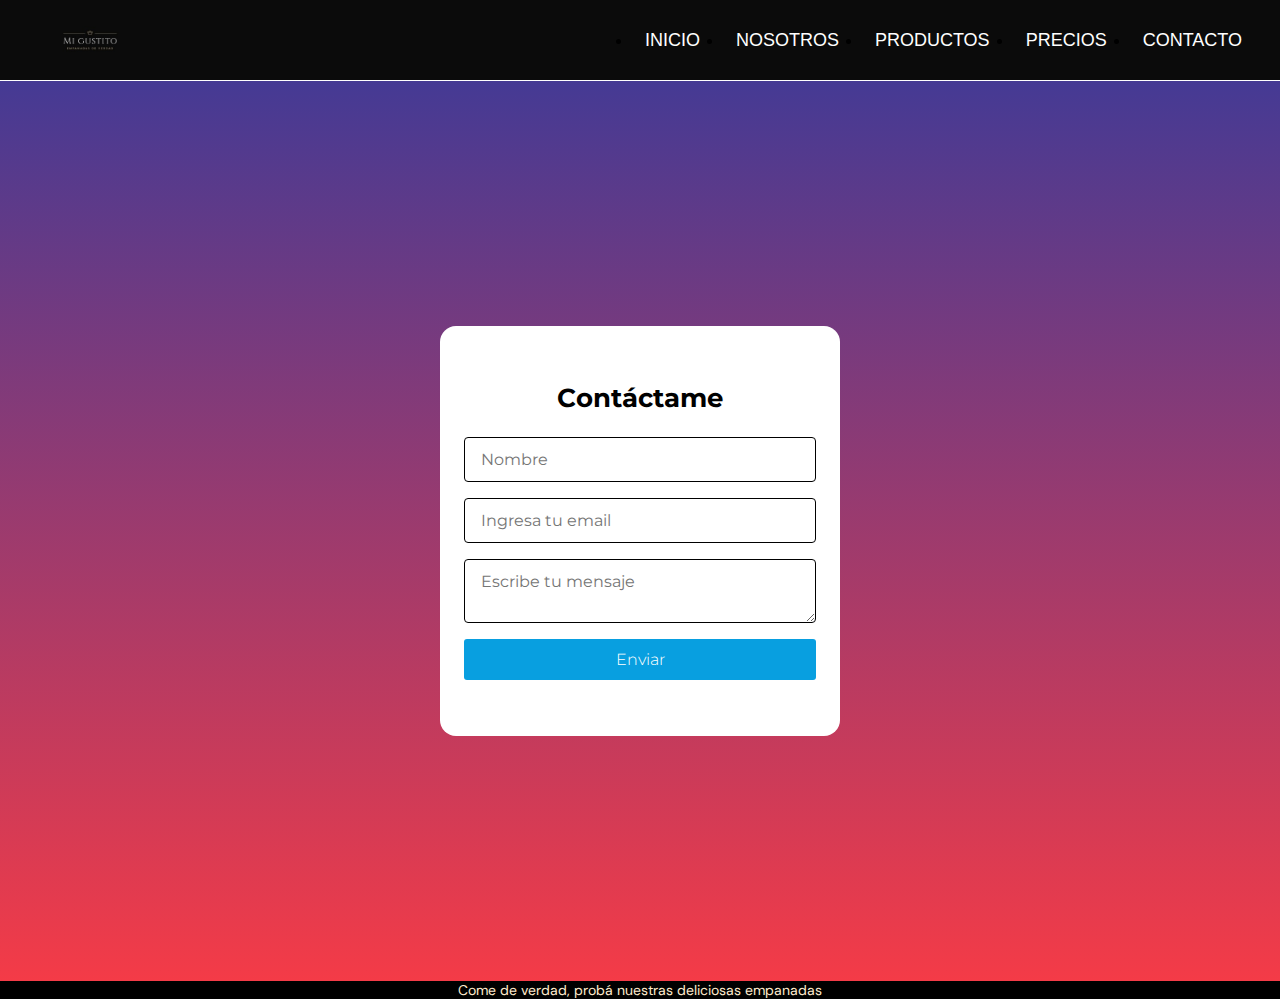
<file: Paginas/contacto.html>
<!DOCTYPE html>
<html lang="en">
<head>
    <meta charset="UTF-8">
    <meta http-equiv="X-UA-Compatible" content="IE=edge">
    <meta name="viewport" content="width=device-width, initial-scale=1.0">
    <title>Mi gustito | Contacto</title>
    <link rel="preconnect" href="https://fonts.googleapis.com">
    <link rel="preconnect" href="https://fonts.gstatic.com" crossorigin>
    <link href="https://fonts.googleapis.com/css2?family=DM+Sans:ital@1&family=Fascinate&family=IBM+Plex+Mono:ital,wght@1,300&family=Kdam+Thmor+Pro&display=swap" rel="stylesheet">
    <link rel="preconnect" href="https://fonts.googleapis.com">
    <link rel="preconnect" href="https://fonts.gstatic.com" crossorigin>
    <link href="https://fonts.googleapis.com/css2?family=DM+Sans:ital@1&family=Fascinate&family=IBM+Plex+Mono:ital,wght@1,300&family=Kdam+Thmor+Pro&family=Source+Code+Pro:ital,wght@1,300&display=swap" rel="stylesheet">
    <link rel="preconnect" href="https://fonts.googleapis.com">
    <link rel="preconnect" href="https://fonts.gstatic.com" crossorigin>
    <link href="https://fonts.googleapis.com/css2?family=Alegreya+Sans&family=Charis+SIL&family=DM+Sans:ital@1&family=Fascinate&family=IBM+Plex+Mono:ital,wght@1,300&family=Kdam+Thmor+Pro&family=Libre+Baskerville:ital@1&family=Montserrat:ital,wght@1,300&family=Playfair+Display:ital@1&family=Source+Code+Pro:ital,wght@1,300&display=swap" rel="stylesheet">
    <link rel="stylesheet" href="https://cdnjs.cloudflare.com/ajax/libs/font-awesome/6.1.1/css/all.min.css" integrity="sha512-KfkfwYDsLkIlwQp6LFnl8zNdLGxu9YAA1QvwINks4PhcElQSvqcyVLLD9aMhXd13uQjoXtEKNosOWaZqXgel0g==" crossorigin="anonymous" referrerpolicy="no-referrer" />
    <link rel="stylesheet" href="../estilos.css">
    
</head>
<body>
    <header class="inicioCompl">
        <nav>
            <input type="checkbox" id="check">
            <label for="check" class="icon">
                <i class="fa-solid fa-bars"></i>
            </label>
            <a href="../index.html" class="logo">
                <img src="../imagenes/Logo.jfif" alt="" class="logo__inicio">
            </a>
            <ul class="list__ini">
                <li><a href="../index.html">INICIO</a></li>
                <li><a href="./nosotros.html">NOSOTROS</a></li>
                <li><a href="./productos.html">PRODUCTOS</a></li>
                <li><a href="./precios.html">PRECIOS</a></li>
                <li><a href="./contacto.html">CONTACTO</a></li>
            </ul>
        </nav>
    </header>
    <main class="fond">
        <form class="form">
            <div class="form__container">
                <h1 class="form__titulo">Contáctame</h1>
                    <input type="text" class="form__input" placeholder="Nombre" name="Nombre">
                    <input type="" name="E-mail" class="form__input" placeholder="Ingresa tu email">
                    <textarea class="form__input form__input--message" placeholder="Escribe tu mensaje" name="message"></textarea>
                    <input type="submit" value="Enviar" class="enviado">
            </div>

        </form>
    </main>
    <footer class="footer">
        <p class="footer__descripcion">Come de verdad, probá nuestras deliciosas empanadas </p>
    </footer>
</body>
</html>
</file>
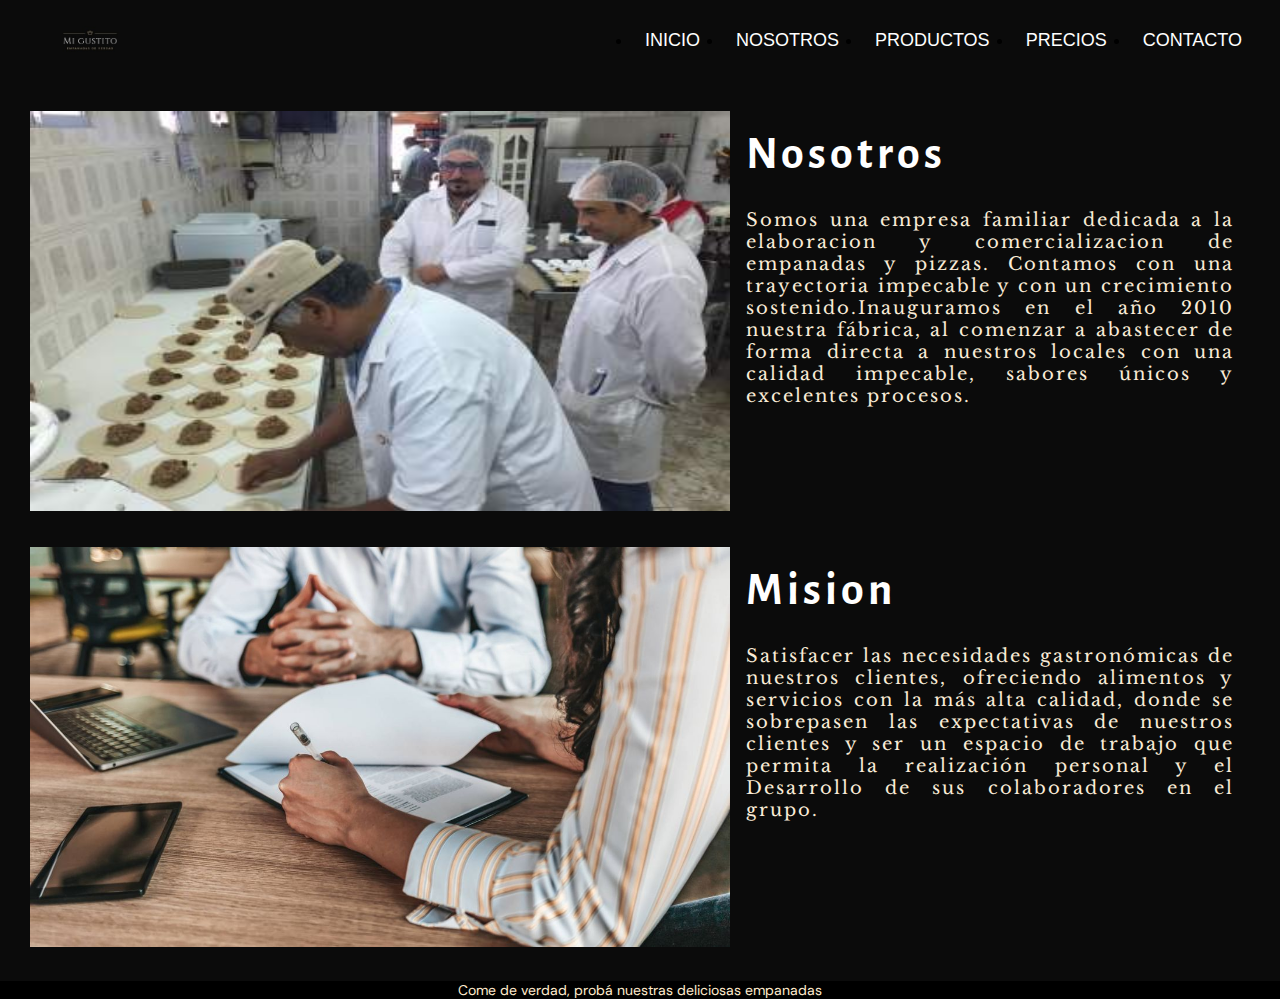
<file: Paginas/nosotros.html>
<!DOCTYPE html>
<html lang="en">
<head>
    <meta charset="UTF-8">
    <meta http-equiv="X-UA-Compatible" content="IE=edge">
    <meta name="viewport" content="width=device-width, initial-scale=1.0">
    <title>Mi gustito | Nosotros</title>
    <link rel="preconnect" href="https://fonts.googleapis.com">
    <link rel="preconnect" href="https://fonts.gstatic.com" crossorigin>
    <link href="https://fonts.googleapis.com/css2?family=DM+Sans:ital@1&family=Fascinate&family=IBM+Plex+Mono:ital,wght@1,300&family=Kdam+Thmor+Pro&display=swap" rel="stylesheet">
    <link rel="preconnect" href="https://fonts.googleapis.com">
    <link rel="preconnect" href="https://fonts.gstatic.com" crossorigin>
    <link href="https://fonts.googleapis.com/css2?family=DM+Sans:ital@1&family=Fascinate&family=IBM+Plex+Mono:ital,wght@1,300&family=Kdam+Thmor+Pro&family=Source+Code+Pro:ital,wght@1,300&display=swap" rel="stylesheet">
    <link rel="preconnect" href="https://fonts.googleapis.com">
    <link rel="preconnect" href="https://fonts.gstatic.com" crossorigin>
    <link href="https://fonts.googleapis.com/css2?family=Alegreya+Sans&family=Charis+SIL&family=DM+Sans:ital@1&family=Fascinate&family=IBM+Plex+Mono:ital,wght@1,300&family=Kdam+Thmor+Pro&family=Playfair+Display:ital@1&family=Source+Code+Pro:ital,wght@1,300&display=swap" rel="stylesheet">
    <link rel="preconnect" href="https://fonts.googleapis.com">
    <link rel="preconnect" href="https://fonts.gstatic.com" crossorigin>
    <link href="https://fonts.googleapis.com/css2?family=Alegreya+Sans&family=Charis+SIL&family=DM+Sans:ital@1&family=Fascinate&family=IBM+Plex+Mono:ital,wght@1,300&family=Kdam+Thmor+Pro&family=Libre+Baskerville:ital@1&family=Playfair+Display:ital@1&family=Source+Code+Pro:ital,wght@1,300&display=swap" rel="stylesheet">
    <link rel="stylesheet" href="https://cdnjs.cloudflare.com/ajax/libs/font-awesome/6.1.1/css/all.min.css" integrity="sha512-KfkfwYDsLkIlwQp6LFnl8zNdLGxu9YAA1QvwINks4PhcElQSvqcyVLLD9aMhXd13uQjoXtEKNosOWaZqXgel0g==" crossorigin="anonymous" referrerpolicy="no-referrer" />
    <link rel="stylesheet" href="../estilos.css">

</head>
<body>
    <header class="inicioCompl">
        <nav>
            <input type="checkbox" id="check">
            <label for="check" class="icon">
                <i class="fa-solid fa-bars"></i>
            </label>
            <a href="../index.html" class="logo">
                <img src="../imagenes/Logo.jfif" alt="" class="logo__inicio">
            </a>
            <ul class="list__ini">
                <li><a href="../index.html">INICIO</a></li>
                <li><a href="./nosotros.html">NOSOTROS</a></li>
                <li><a href="./productos.html">PRODUCTOS</a></li>
                <li><a href="./precios.html">PRECIOS</a></li>
                <li><a href="./contacto.html">CONTACTO</a></li>
            </ul>
        </nav>
    </header>
    <main class="colorFon">
        <section class="acerca">
            <article class="nosotros">
                <picture class="nosotros__img">
                    <img src="../imagenes/Nosotros.jpg" alt="">
                </picture>
                <div class="acerca__de">
                    <h1 class="acerca__titulo">Nosotros</h1>
                    <p class="acerca__info">Somos una empresa familiar dedicada a la elaboracion y comercializacion de empanadas y pizzas. Contamos con una trayectoria impecable y con un crecimiento sostenido.Inauguramos en el año 2010 nuestra fábrica, al comenzar a abastecer de forma directa a nuestros locales con una calidad impecable, sabores únicos y excelentes procesos.</p>
                </div>
            </article>
            <article class="nosotros2">
                <picture class="nosotros2__img">
                    <img src="../imagenes/Nosostros-2.jpg" alt="">
                </picture>
                <div class="acerca__de">    
                    <h2 class="acerca__titulo">Mision</h1>
                    <p class="acerca__info">Satisfacer las necesidades gastronómicas de nuestros clientes, ofreciendo alimentos y servicios con la más alta calidad, donde se sobrepasen las expectativas de nuestros clientes y ser un espacio de trabajo que permita la realización personal y el Desarrollo de sus colaboradores en el grupo.</p>
                </div>
            </article>
        </section>
    </main>
    <footer class="footer">
        <p class="footer__descripcion">Come de verdad, probá nuestras deliciosas empanadas </p>
    </footer>
</body>
</body>
</html>
</file>
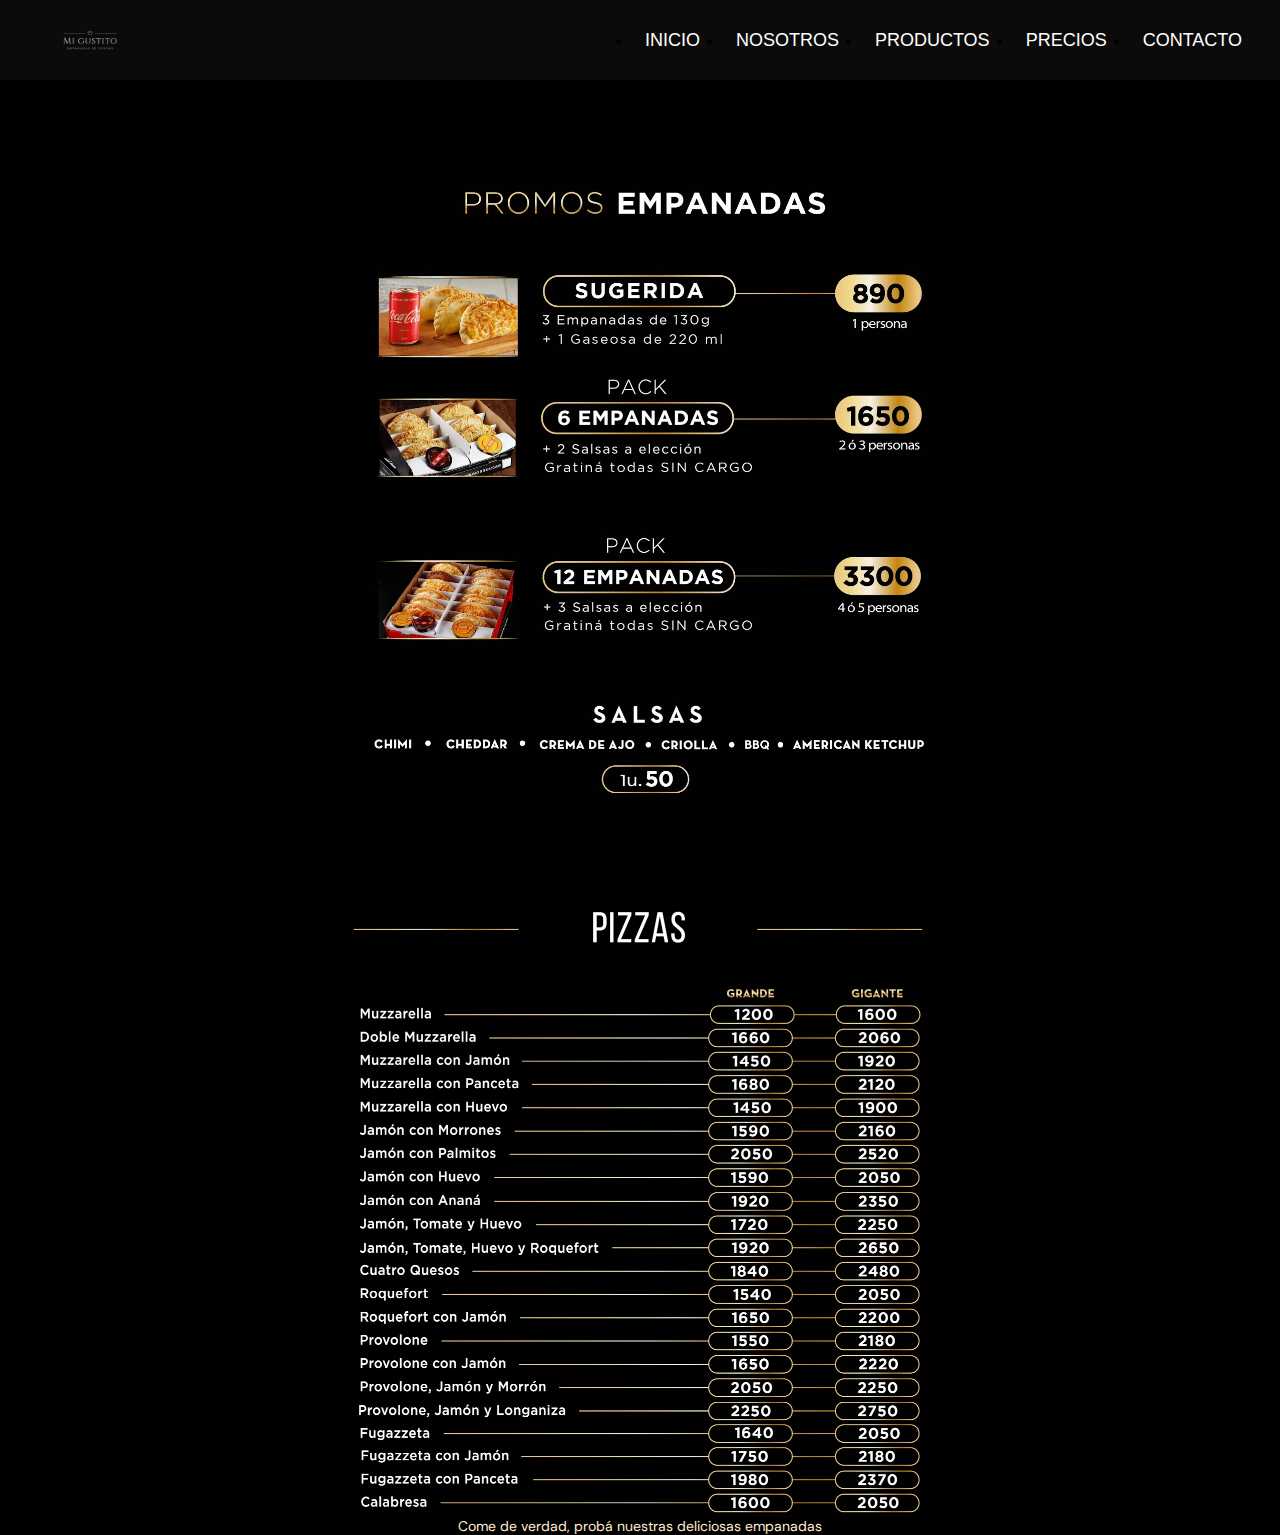
<file: Paginas/precios.html>
<!DOCTYPE html>
<html lang="en">
<head>
    <meta charset="UTF-8">
    <meta http-equiv="X-UA-Compatible" content="IE=edge">
    <meta name="viewport" content="width=device-width, initial-scale=1.0">
    <title>Mi gustito | Precios</title>
    <link rel="preconnect" href="https://fonts.googleapis.com">
    <link rel="preconnect" href="https://fonts.gstatic.com" crossorigin>
    <link href="https://fonts.googleapis.com/css2?family=DM+Sans:ital@1&family=Fascinate&family=IBM+Plex+Mono:ital,wght@1,300&family=Kdam+Thmor+Pro&display=swap" rel="stylesheet">
    <link rel="preconnect" href="https://fonts.googleapis.com">
    <link rel="preconnect" href="https://fonts.gstatic.com" crossorigin>
    <link href="https://fonts.googleapis.com/css2?family=DM+Sans:ital@1&family=Fascinate&family=IBM+Plex+Mono:ital,wght@1,300&family=Kdam+Thmor+Pro&family=Source+Code+Pro:ital,wght@1,300&display=swap" rel="stylesheet">
    <link rel="stylesheet" href="https://cdnjs.cloudflare.com/ajax/libs/font-awesome/6.1.1/css/all.min.css" integrity="sha512-KfkfwYDsLkIlwQp6LFnl8zNdLGxu9YAA1QvwINks4PhcElQSvqcyVLLD9aMhXd13uQjoXtEKNosOWaZqXgel0g==" crossorigin="anonymous" referrerpolicy="no-referrer" />
    <link rel="stylesheet" href="../estilos.css">
    
</head>
<body>
    <header class="inicioCompl">
        <nav>
            <input type="checkbox" id="check">
            <label for="check" class="icon">
                <i class="fa-solid fa-bars"></i>
            </label>
            <a href="../index.html" class="logo">
                <img src="../imagenes/Logo.jfif" alt="" class="logo__inicio">
            </a>
            <ul class="list__ini">
                <li><a href="../index.html">INICIO</a></li>
                <li><a href="./nosotros.html">NOSOTROS</a></li>
                <li><a href="./productos.html">PRODUCTOS</a></li>
                <li><a href="./precios.html">PRECIOS</a></li>
                <li><a href="./contacto.html">CONTACTO</a></li>
            </ul>
        </nav>
    </header>
    <main class="fondPrec">
        <div>
            <h1 class="precios__tit">Precios</h1>
            <div class="precios">
                <picture class="precios__image">
                    <img src="../imagenes/precios-1.jpg" alt="">
                </picture>
                <picture  class="precios__image">
                    <img src="../imagenes/precios-2.jpg" alt="" >
                </picture>
            </div>
        </div>
        
    </main>
    <footer class="footer">
        <p class="footer__descripcion">Come de verdad, probá nuestras deliciosas empanadas </p>
    </footer>
</body>
</body>
</html>
</file>
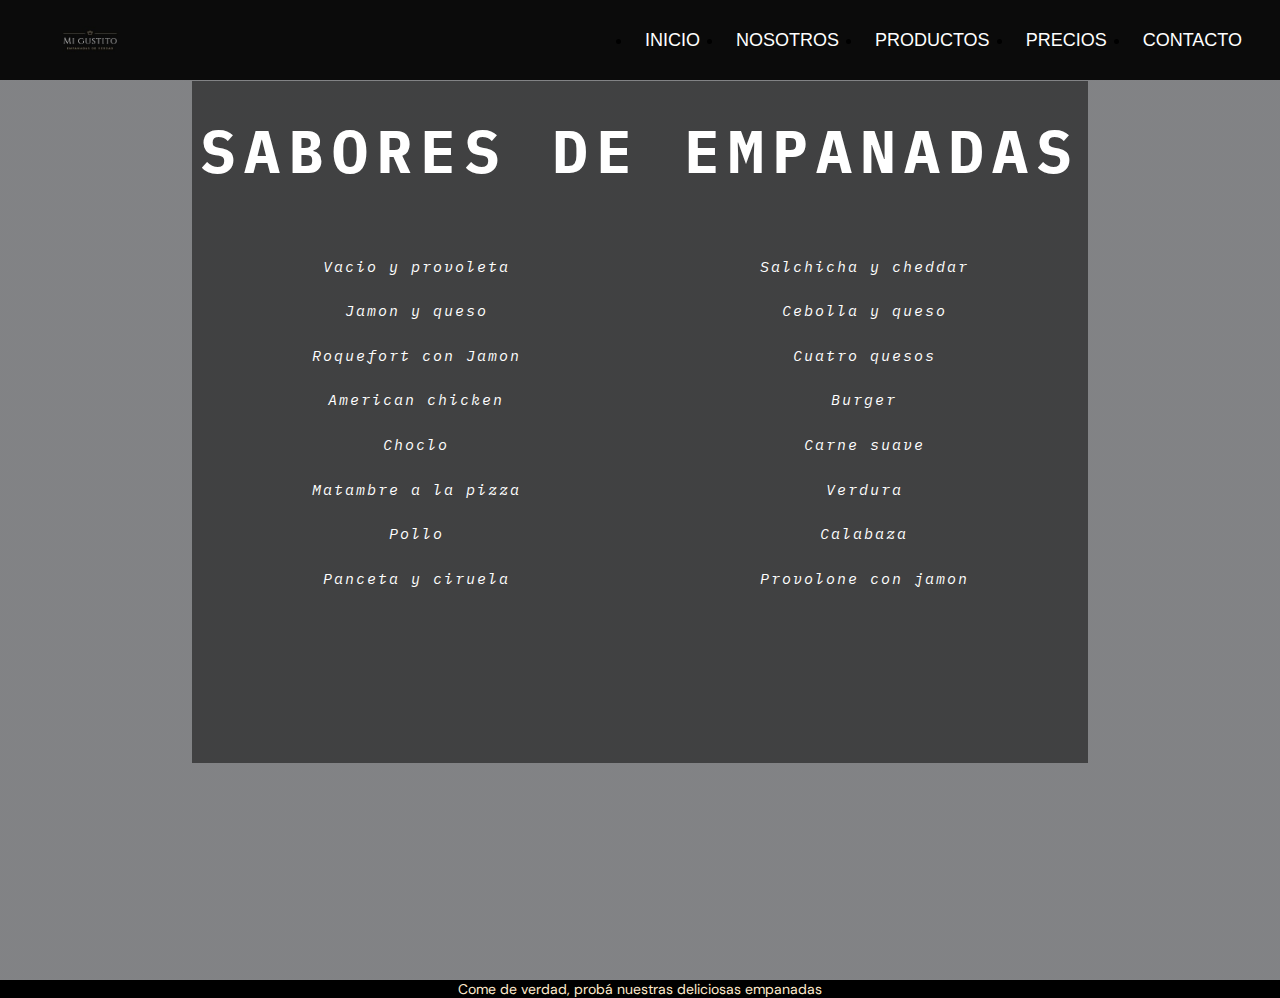
<file: Paginas/productos.html>
<!DOCTYPE html>
<html lang="en">
<head>
    <meta charset="UTF-8">
    <meta http-equiv="X-UA-Compatible" content="IE=edge">
    <meta name="viewport" content="width=device-width, initial-scale=1.0">
    <title>Mi gustito | Productos</title>
    <link rel="preconnect" href="https://fonts.googleapis.com">
    <link rel="preconnect" href="https://fonts.gstatic.com" crossorigin>
    <link href="https://fonts.googleapis.com/css2?family=DM+Sans:ital@1&family=Fascinate&family=IBM+Plex+Mono:ital,wght@1,300&family=Kdam+Thmor+Pro&display=swap" rel="stylesheet">
    <link rel="preconnect" href="https://fonts.googleapis.com">
    <link rel="preconnect" href="https://fonts.gstatic.com" crossorigin>
    <link href="https://fonts.googleapis.com/css2?family=DM+Sans:ital@1&family=Fascinate&family=IBM+Plex+Mono:ital,wght@1,300&family=Kdam+Thmor+Pro&family=Source+Code+Pro:ital,wght@1,300&display=swap" rel="stylesheet">
    <link rel="stylesheet" href="https://cdnjs.cloudflare.com/ajax/libs/font-awesome/6.1.1/css/all.min.css" integrity="sha512-KfkfwYDsLkIlwQp6LFnl8zNdLGxu9YAA1QvwINks4PhcElQSvqcyVLLD9aMhXd13uQjoXtEKNosOWaZqXgel0g==" crossorigin="anonymous" referrerpolicy="no-referrer" />
    <link rel="stylesheet" href="../estilos.css">
    

</head>
<body>
    <header class="inicioCompl">
        <nav>
            <input type="checkbox" id="check">
            <label for="check" class="icon">
                <i class="fa-solid fa-bars"></i>
            </label>
            <a href="../index.html" class="logo">
                <img src="../imagenes/Logo.jfif" alt="" class="logo__inicio">
            </a>
            <ul class="list__ini">
                <li><a href="../index.html">INICIO</a></li>
                <li><a href="./nosotros.html">NOSOTROS</a></li>
                <li><a href="./productos.html">PRODUCTOS</a></li>
                <li><a href="./precios.html">PRECIOS</a></li>
                <li><a href="./contacto.html">CONTACTO</a></li>
            </ul>
        </nav>
    </header>
    <main class="container__pr">
        <section class="container">
            
            <div class="container__list">
                <div class="container__tit"><h1>sabores de empanadas</h1></div>
                <div class="list">
                    <ul class="uno">
                        <li>Vacio y provoleta</li>
                        <li>Jamon y queso</li>
                        <li>Roquefort con Jamon</li>
                        <li>American chicken</li>
                        <li>Choclo</li>
                        <li>Matambre a la pizza</li>
                        <li>Pollo</li>
                        <li>Panceta y ciruela</li>
                    </ul>
                </div>
                <div class="list2">
                    <ul class="dos">
                        <li>Salchicha y cheddar</li>
                        <li>Cebolla y queso</li>
                        <li>Cuatro quesos</li>
                        <li>Burger</li>
                        <li>Carne suave</li>
                        <li>Verdura</li>
                        <li>Calabaza</li>
                        <li>Provolone con jamon</li>
                    </ul>
                </div>
            </div>
        </section>
    </main>
    <footer class="footer">
        <p class="footer__descripcion">Come de verdad, probá nuestras deliciosas empanadas </p>
    </footer>
</body>
</html>
</file>
<file: estilos.css>
*{
            margin: 0;
            padding: 0;
            box-sizing: border-box;
        }
        /* Header de todas las paginas*/

        .inicioCompl{
            background-color: rgb(11, 11, 11);
        }

        nav{
            height: 80px;
            width: 100%;
            font-family: Arial, Helvetica, sans-serif;

        }
        .logo{
            position: absolute;
            padding: 0 50px;
        }
        .logo__inicio{
            height: 80px;
        }

        nav ul{
            float: right;
            margin-right: 20px;
            display:flex;
            flex-flow: row nowrap;
            justify-content: space-around;
        }

        nav ul li{
            line-height: 80px;
            margin: 0 5px;
        }

        nav ul li a{
            text-decoration: none;
            color: white;
            font-size: 18px;
            padding: 7px 13px;
            border-radius: 5px;
        }

        nav ul li a:hover{
            background: #ef8354;
            transition: .5s;
        }

        .icon{
            font-size: 30px;
            color: white;
            float: right;
            line-height: 80px;
            margin-right: 40px;
            cursor: pointer;
            display: none;
        }

        #check{
            display: none;
        }

        /* Seccion Index */
        #home{
            background: url(./imagenes/fondo-3.jpg) no-repeat fixed;
            background-size: cover;
            height: calc(100vh - 99px);
            margin: 0 auto;
        }
        .bienvenidos{
            width: 100%;
            height: 100%;
            display: grid;
            grid-template-areas: 
            " titulo "
            " subtitulo  "
            " imagen"
            " imagen"
            ;
            }
        
            .bienvenidos__titulo{
                height: 50px;
            }
            .bienvenidos__titulo h1{
                font-family: 'Playfair Display', serif;
                text-transform: uppercase;
                font-size: 2.8rem;
                letter-spacing: 6px;
                text-align: center;
                padding-top: 35px;
                padding-bottom: 20px;
                color: white;
            }
            .subtitulo{
                height: 50px;
            }
            .subtitulo h2{
                font-family: 'DM Sans', sans-serif;
                font-size: 2.2rem;
                letter-spacing: 5px;
                color: beige;
                padding-top: 20px;
                margin-left: 30px;
            }
        
            .producto__dest{
                grid-row: 3 / 5;
                width: 100%;
                display: flex;
                flex-flow: row wrap;
                justify-content: space-evenly;
                align-items: flex-start;
                overflow: hidden;

            }

            .producto__dest__img{
                margin: 27px;
                border-radius: 12px;
                box-shadow: 3px 10px 15px rgba(0, 0, 0, 0.90);
                height: 200px;
                width: 200px;
            }

        /*Seccion productos*/
        .container__pr{
            min-height: 100vh;
            background: linear-gradient(rgba(5,7,12,0.5), rgba(5,7,12,0.5)),
            url("https://scontent.fepa2-1.fna.fbcdn.net/v/t1.6435-9/119097010_1600685743452429_5478499972844125379_n.jpg?_nc_cat=103&ccb=1-7&_nc_sid=973b4a&_nc_ohc=KUmDVw9zSbwAX-48cWM&_nc_ht=scontent.fepa2-1.fna&oh=00_AT-Y9EfK3QwGatgBxoN_6R5M4NYnyX9KtKXhc6-T3JfgvQ&oe=62D0D15B") no-repeat center center fixed ;
            background-size: cover; 
            }

            .container{
                margin: 0 auto;
                align-items: center;
                width: 70%;
                }
                
                    .container__tit{
                        color: white;
                        text-align: center;
                        text-transform: uppercase;
                        padding-top: 30px;
                        grid-column: 1 / 5;
                        grid-row: 1 / 2;
                        font-family: 'IBM Plex Mono', monospace; 
                        font-size: 30px;
                        letter-spacing: 8px;
                    }
        
                    .container__list{
                        color: white;
                        display: grid;
                        grid-template-columns: repeat(4,1fr);
                        grid-template-rows: 1fr 2fr 1fr;
                        align-content: center;
                        width: 100%;
                        margin: 0 auto;
                        border: 9px;
                        background-color: rgba(0, 0, 0, 0.5);
                    }
        
                    .list{
                        grid-column: 1 / 3;
                        grid-row: 2 / 3;
                    }
        
                    .list2{
                        grid-column: 3 / 5;
                        grid-row: 2 / 3;
                    }
                    .list .uno{
                        display: flex;
                        flex-direction: column;
                        letter-spacing: 2px;
                        gap: 1.6rem;
                        text-align: center;
                        padding: 5px;
                        list-style: none;
                        font-family: 'IBM Plex Mono', monospace;
                        font-style: italic;
                        font-size: 15px;

                    }
        
                    .list2 .dos{
                        display: flex;
                        flex-direction: column;
                        letter-spacing: 2px;
                        gap: 1.6rem;
                        text-align: center;
                        padding: 5px;
                        list-style: none;
                        font-family: 'IBM Plex Mono', monospace;
                        font-style: italic;
                        font-size: 15px;
                    }

        /*Seccion nosotros*/

        /*.colorFon{
            height: 90vh;
            background: url(./imagenes/Nosostros-2.jpg) no-repeat center;
            background-size: cover;
            position: relative;
        }*/
        .colorFon{
            background-color: rgb(11, 11, 11);
            margin: 0 auto;
        }

        .acerca{
            display: grid;
            grid-template-columns: repeat(8, 1fr);
            grid-template-rows: repeat(4, 1fr);
            justify-content: center;
            gap: 2rem;
            padding: 30px;
            width: 100%;
        }

        .nosotros{
            grid-column: 1 / 9;
            grid-row: 1 / 3;
            display:flex;
            flex-direction: row;
            overflow: hidden;
            }
            .nosotros__img img{
                height: 400px ;
                width: 700px;
            }

            .nosotros2{
                grid-column: 1 / 9;
                grid-row: 3 / 5;
                display: flex;
                flex-direction: row;
                overflow: hidden;
            }

            .nosotros2__img img{
                height: 400px;
                width: 700px;
            }
        

        .acerca__de{
            display: flex;
            flex-direction: column;
            padding: 1rem;
            gap: 1.7rem;
            letter-spacing: 1.5px;
        }

        .acerca__titulo{
            font-family: 'Alegreya Sans', sans-serif;
            font-size: 46px;
            letter-spacing: 4px;
            color: white;
        }

        .acerca__info{
            font-family: 'Libre Baskerville', serif;
            font-size: 18px;
            letter-spacing: 2px;
            text-align: justify;
            color: antiquewhite;
        }

        /* Seccion Contacto*/

        .fond{
            background-image: linear-gradient(to top, #f43b47 0%, #453a94 100%);
            min-height: 100vh;
            width: 100%;
            display: flex;
        }
        .form{
            font-family: 'Montserrat', sans-serif;
            background-color: white;
            margin: auto;
            width: 100%;
            max-width: 400px;
            border-radius: 16px;
            padding: 56px 24px;
        }

        .form__input{
            font-family: inherit;
            font-size: 16px;
            padding: 12px 16px;
            outline: none;
            border: none;
            border: 1px solid black;
            border-radius: 4px;
        }

        .form__container{
            width: 100%;
            display: grid;
            gap: 16px;
            grid-auto-columns: 100%;
        }

        .form__titulo{
            text-align: center;
            font-size: 26px;
            margin-bottom: 7px;
            }

        .enviado{
            font-family: inherit;
            font-size: 16px;
            background-color: #089FE0;
            color: white;
            border: none;
            font-weight: 300;
            padding: 11px;
            border-radius: 3px;
            cursor: pointer;

        }

        .form_input--message{
            resize: none;
            padding: 28px 16px;
            margin-bottom: 8px;
        }

        /*Seccion precios*/
        
        .fondPrec{
            background-color: black;;
        }

        .precios{
            display:flex;
            flex-direction: column;
            align-items:  center;
        }
        .precios__image{
            height: 700px;
            width: 700px;
            padding: 30px;
            margin-left: auto;
            margin-right: auto;
            overflow: hidden;
        }
        
        .precios__image img{
            width: 100%;
        }
        /*Footer de todas las paginas*/
        .footer{
            bottom: 0;
            background-color: black;
        }
        .footer__descripcion{
            text-align: center;
            font-family: 'DM Sans', sans-serif;
            font-size: 14px;
            color: blanchedalmond;
        }

        @media screen and (max-width: 1000px){

            /*seccion nosotros*/
            .nosotros__img img{
                height: 250px ;
                width: 400px;
            }

            .nosotros2__img img{
                height: 250px ;
                width: 400px;
            }

            .acerca__titulo{
                font-size: 36px;
                letter-spacing: 3px;
            }
    
            .acerca__info{
                font-size: 14px;
                letter-spacing: 1.5px;
            }
        }


        @media screen and (max-width: 860px){

        /*seccion index*/
            .logo{
                padding-left: 10px;
        }
        .icon{
            display: block;
        }
        
        .list__ini{
            position: absolute;
            width: 100%;
            height: 100vh;
            background: rgb(250, 187, 71);
            top: 80px;
            left: -100%;
            text-align: center;
            transition: all .5s;
        }

        nav ul{
            display: block;
            line-height: 30px;
            justify-content: center;
        }
        nav ul li{
            display: block;
            margin: 50px 0;
            line-height: 30px;
        }

        nav ul li a{
            font-size: 20px;
        }

        li a:hover{
            background: none;
            color: red;
        }

        #check:checked ~ ul{
            left: 0;
        }

        .bienvenidos__titulo h1{
            font-size: 2.2rem;
            padding-top: 10px;
        }

        .subtitulo h2{
            font-size: 1.8rem;
            margin-top: 15px;
        }
        .producto__dest{
            justify-content: center;
            align-items: flex-start;
        }

        .producto__dest__img{
            width: 180px;
            height: 180px;
            margin: 15px;
        }

        /*seccion productos*/
        .container__tit{
            font-size: 22px;
        }

        .list2 .dos{
            font-size: 12px;
        }
        .list .uno{
            font-size: 12px;
        }
        /*seccion precios*/
        .precios__image{
            height: 400px;
            width: 400px;
        }

        /*seccion nosotros*/
        .acerca__de{
            gap: 0.5rem;
        }
        .nosotros__img img{
            height: 170px ;
            width: 260px;
        }

        .nosotros2__img img{
            height: 170px ;
            width: 260px;
        }
            .acerca__titulo{
                font-size: 28px;
                letter-spacing: 2px;
            }
    
            .acerca__info{
                font-size: 10px;
                letter-spacing: 1px;
            }
        }

        @media screen and (max-width: 480px){
        /*seccion index*/

            .logo__inicio{
                height: 70px;
            }
            .bienvenidos__titulo h1{
                font-size: 1.5rem;
                padding-top: 10px;
            }
            .subtitulo h2{
                font-size: 1.2rem;
                padding-top: 6px;
            }
            .producto__dest{
                justify-content: flex-start;
            }
            .producto__dest__img{
                width: 120px;
                height: 120px;
                margin: 10px;
            }

            /*seccion productos*/

            .container__tit{
                font-size: 17px;
                overflow: hidden;
            }
            .list2 .dos li{
                font-size: 9px;
                overflow: hidden;
            }
            .list .uno li{
                font-size: 9px;
                overflow: hidden;
            }

            /*seccion precios*/

            .precios__image{
                height: 100%;
                width: 100%;
                overflow: hidden;
            }
            /*seccion nosotros*/

            .nosotros{
                flex-direction: column;
            }

            .nosotros2{
                flex-direction: column;
            }


            /*seccion contacto*/
            
            .form{
                max-width: 200px;
            }
            .form__input{
                font-size: 12px;
            }
    
            .form__titulo{
                font-size: 18px;
                overflow: hidden;
                }
    
            .enviado{
                font-size: 12px;
            }
        /*seccion footer*/
            .footer__descripcion{
                font-size: 12px;
            }

        }
</file>
